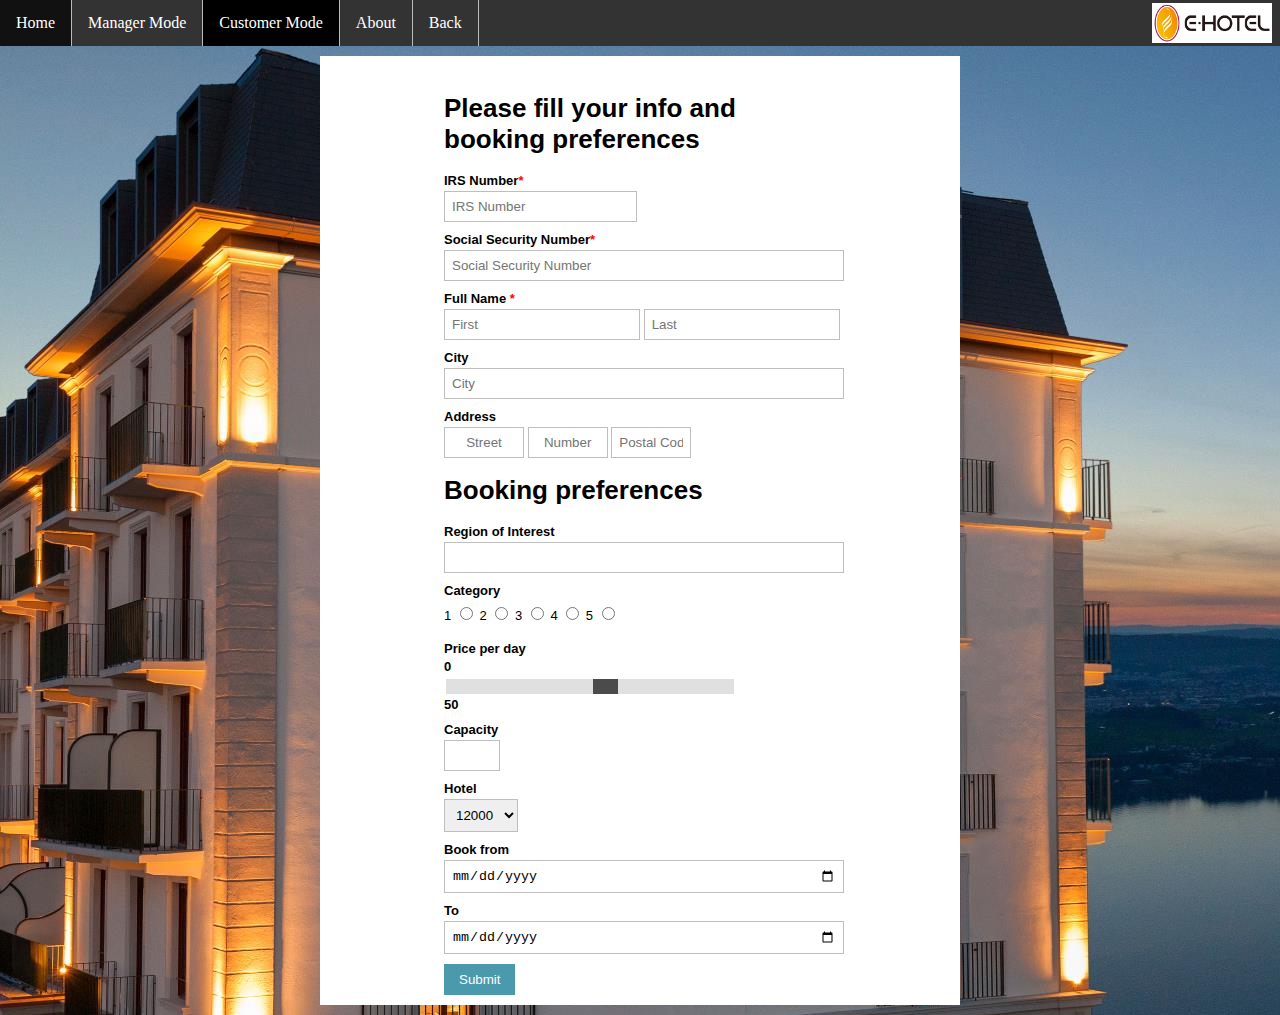
<file: bookform.html>
<!DOCTYPE html>
<html>
<head>
  <title>eHotels</title>
  <link rel="stylesheet" type="text/css" href="css/ehotels.css">
  <link rel="stylesheet" type="text/css" href="css/buttons.css" />
</head>
<body>

<ul class="navmenu">
  <li><a href=".">Home</a></li>
  <li><a href="managerdb.html">Manager Mode</a></li>
  <li><a href="customerdb.html" class="active-nav">Customer Mode</a></li>
  <li><a href="aboutdb.html">About</a></li>
  <li><a href="customerdb.html">Back</a></li>
  <li><img class="logo" src="images/logo.png"></li>
</ul>

<div class="form_back">
    <form action="makereservation.jsp" method="GET">
    <ul class="form-style-1">
        <h1 class="form-intro">Please fill your info and booking preferences</h1>
        <li><label>IRS Number<span class="required">*</span></label><input type="text" name="irs_number" placeholder="IRS Number" required>&nbsp;</li>
        <li>
            <label>Social Security Number<span class="required">*</span></label>
            <input type="text" name="ssn" class="field-long" placeholder="Social Security Number" required />
        </li>
        <li><label>Full Name <span class="required">*</span></label><input type="text" name="first_name" class="field-divided" placeholder="First" required>&nbsp;<input type="text" name="last_name" class="field-divided" placeholder="Last" required></li>
        <li>
            <label>City</label>
            <input type="text" name="city" class="field-long" placeholder="City" />
        </li>
        <li>
            <label><span>Address</span></label><input type="text" class="address-field" name="street" placeholder="Street"/> <input type="text" class="address-field" name="number" placeholder="Number"/> <input type="text" class="address-field" name="postal_code" placeholder="Postal Code"/>
        </li>
        <h1 class="book-form">Booking preferences</h1>
        <li>
            <label><span>Region of Interest</span></label>
                <input list="cities" class="field-long" name="cities">
                <datalist id="cities">
                    <option value="Nauplio"></option>
                    <option value="Peiraias"></option>
                    <option value="Naxos"></option>
                    <option value="Amorgos"></option>
                    <option value="Rethimno"></option>
                    <option value="Skiathos"></option>
                    <option value="Athens"></option>
                    <option value="Thessaloniki"></option>
                    <option value="Leukada"></option>
                    <option value="Rodos"></option>
                    <option value="Xalkida"></option>
                    <option value="Alepoxori"></option>
                    <option value="Volos"></option>
                    <option value="Nea Makri"></option>
                    <option value="Marathonas"></option>
                    <option value="Karditsa"></option>
                    <option value="Santorini"></option>
                    <option value="Iraklio"></option>
                    <option value="Samothraki"></option>
                    <option value="Samothaki"></option>
                    <option value="Hania"></option>
                </datalist> 
        </li>
        <li>
            <label><span>Category </span></label>
                <ul class="radios">
                    1
                    <input type="radio" name="stars" value="1">
                    2
                    <input type="radio" name="stars" value="2">
                    3
                    <input type="radio" name="stars" value="3">
                    4
                    <input type="radio" name="stars" value="4">
                    5
                    <input type="radio" name="stars" value="5">
                </ul>
        </li>
        <li>
            <label><span>Price per day</span></label>
            <div class="slidecontainer">
              <label><span>0</span></label><input type="range" min="0" max="50" value="28" class="slider" name="price" id="price"><label><span>50</span></label>
            </div>
        </li>
        <li>
            <label><span>Capacity</span></label>
            <input type="number" name="quantity" min="1" max="5">
        </li>
        <li>
            <label><span>Hotel</span></label>
            <select name="hotel" size="1">
                <option value="12000">12000</option>
                <option value="13000">13000</option>
                <option value="16000">16000</option>
                <option value="17000">17000</option>
                <option value="19000">19000</option>
                <option value="0">All</option>
            </select>
        </li>
        <li>
            <label>Book from</label>
            <input type="date" name="from_date" class="field-long" placeholder="From" />
        </li>
        <li>
            <label>To</label>
            <input type="date" name="to_date" class="field-long" placeholder="To" />
        </li>
        <li>
            <input type="submit" value="Submit" />
        </li>
    </ul>
    </form>
</div>

</body>
</html>
</file>
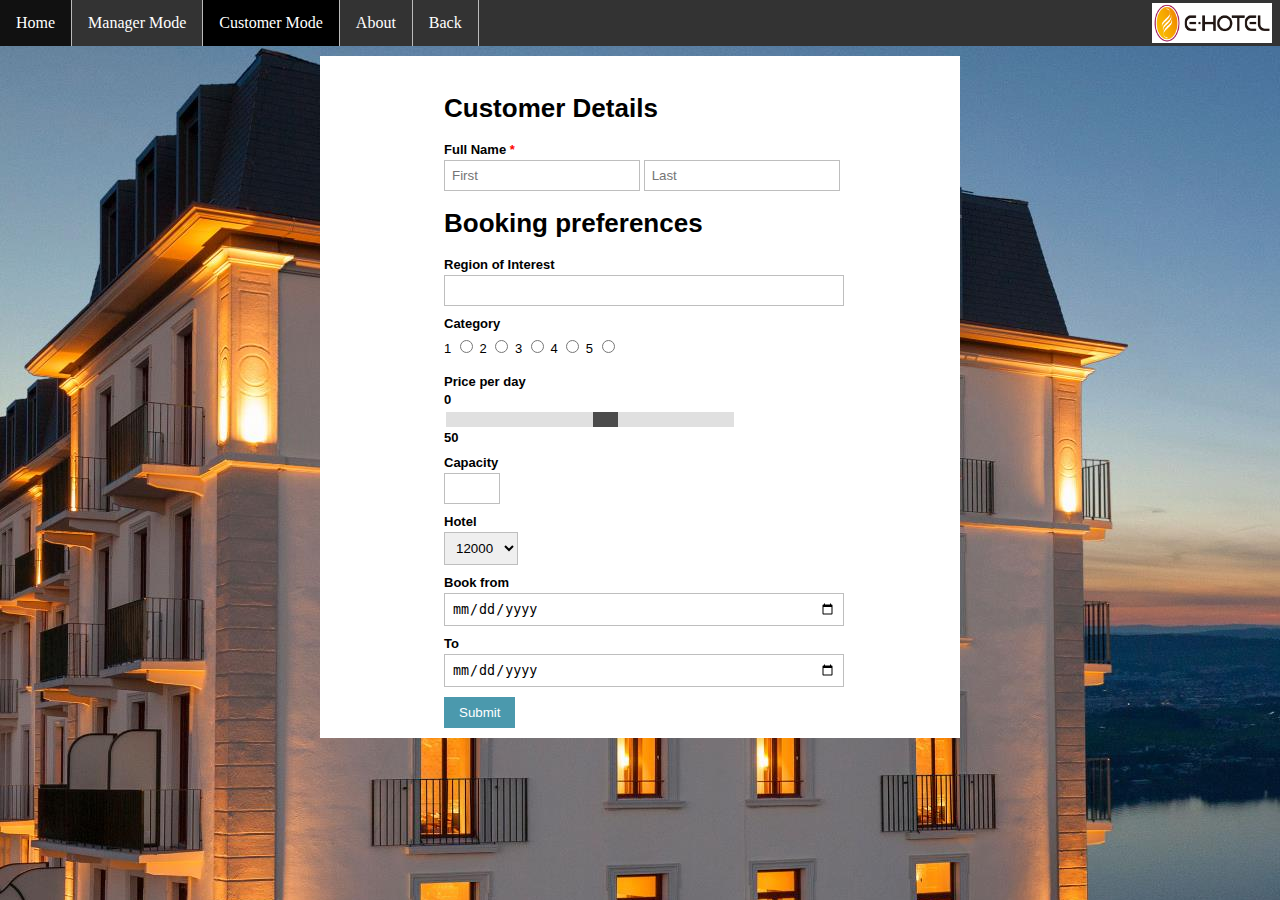
<file: newbookform.html>
<!DOCTYPE html>
<html>
<head>
  <title>eHotels</title>
  <link rel="stylesheet" type="text/css" href="css/ehotels.css">
  <link rel="stylesheet" type="text/css" href="css/buttons.css" />
</head>
<body>

<ul class="navmenu">
  <li><a href=".">Home</a></li>
  <li><a href="managerdb.html">Manager Mode</a></li>
  <li><a href="customerdb.html" class="active-nav">Customer Mode</a></li>
  <li><a href="aboutdb.html">About</a></li>
  <li><a href="customerdb.html">Back</a></li>
  <li><img class="logo" src="images/logo.png"></li>
</ul>

<div class="form_back">
    <form action="newmakereservation.jsp" method="GET">
    <ul class="form-style-1">
        <h1 class="form-intro">Customer Details</h1>
        <li><label>Full Name <span class="required">*</span></label><input type="text" name="first_name" class="field-divided" placeholder="First" required>&nbsp;<input type="text" name="last_name" class="field-divided" placeholder="Last" required></li>
        <h1 class="book-form">Booking preferences</h1>
        <li>
            <label><span>Region of Interest</span></label>
                <input list="cities" class="field-long" name="cities">
                <datalist id="cities">
                    <option value="Nauplio"></option>
                    <option value="Peiraias"></option>
                    <option value="Naxos"></option>
                    <option value="Amorgos"></option>
                    <option value="Rethimno"></option>
                    <option value="Skiathos"></option>
                    <option value="Athens"></option>
                    <option value="Thessaloniki"></option>
                    <option value="Leukada"></option>
                    <option value="Rodos"></option>
                    <option value="Xalkida"></option>
                    <option value="Alepoxori"></option>
                    <option value="Volos"></option>
                    <option value="Nea Makri"></option>
                    <option value="Marathonas"></option>
                    <option value="Karditsa"></option>
                    <option value="Santorini"></option>
                    <option value="Iraklio"></option>
                    <option value="Samothraki"></option>
                    <option value="Samothaki"></option>
                    <option value="Hania"></option>
                </datalist> 
        </li>
        <li>
            <label><span>Category </span></label>
                <ul class="radios">
                    1
                    <input type="radio" name="stars" value="1">
                    2
                    <input type="radio" name="stars" value="2">
                    3
                    <input type="radio" name="stars" value="3">
                    4
                    <input type="radio" name="stars" value="4">
                    5
                    <input type="radio" name="stars" value="5">
                </ul>
        </li>
        <li>
            <label><span>Price per day</span></label>
            <div class="slidecontainer">
              <label><span>0</span></label><input type="range" min="0" max="50" value="28" class="slider" name="price" id="price"><label><span>50</span></label>
            </div>
        </li>
        <li>
            <label><span>Capacity</span></label>
            <input type="number" name="quantity" min="1" max="5">
        </li>
        <li>
            <label><span>Hotel</span></label>
            <select name="hotel" size="1">
                <option value="12000">12000</option>
                <option value="13000">13000</option>
                <option value="16000">16000</option>
                <option value="17000">17000</option>
                <option value="19000">19000</option>
                <option value="0">All</option>
            </select>
        </li>
        <li>
            <label>Book from</label>
            <input type="date" name="from_date" class="field-long" placeholder="From" />
        </li>
        <li>
            <label>To</label>
            <input type="date" name="to_date" class="field-long" placeholder="To" />
        </li>
        <li>
            <input type="submit" value="Submit" />
        </li>
    </ul>
    </form>
</div>

</body>
</html>
</file>
<file: css/ehotels.css>
body {
    background: url("../images/background.jpg");
    height: 100%;
    background-repeat: no-repeat;
    margin: auto; 
    height: 100%;
}

.navmenu{
    list-style-type: none;
    margin: 0;
    padding: 0;
    overflow: hidden;
    background-color: #333;
}

.navmenu li {
    float: left;
    border-right:1px solid #bbb;

}

.navmenu li:last-child {
    border-right: none;
}

.navmenu li a {
    display: block;
    color: white;
    text-align: center;
    padding: 14px 16px;
    text-decoration: none;
}

.navmenu li a:hover {
    background-color: #111;
}

.logo {
    position: absolute;
    margin-top: 3px;
    left: 90%;
    height: 40px;
    width: 120px;   

}

.intro{
    position: absolute;
    left: 40%;
    top: 20%;
}

.welcome {
    color: white;
    font-size: 500%;
}

.go-button{
    position: relative;
    height: 100px;
    width: 100px;
    border-radius: 50%;
    background-color: transparent;
    border: 3px solid white;
    left: 33%;
    color: white;
    font-size: 240%;
    text-decoration: none;
}

.go-button:hover{
    background: lightblue;
}

.active-nav{
    background-color: black;
}


.btn-group .buttongroup {
    background-color: #4CAF50; /* Green */
    border: 1px solid green;
    color: white;
    padding: 15px 32px;
    text-align: center;
    text-decoration: none;
    font-size: 16px;
    cursor: pointer;
    width: 150px;
   
}

.btn-group .buttongroup:not(:last-child) {
    border-bottom: none; /* Prevent double borders */
}

.btn-group .buttongroup:hover {
    background-color: #3e8e41;
}
.wrapper{
    text-align: center
}

.form-style-1 {
    margin:10px auto;
    max-width: 400px;
    padding: 20px 12px 10px 20px;
    font: 13px "Lucida Sans Unicode", "Lucida Grande", sans-serif;
}
.form-style-1 li {
    padding: 0;
    display: block;
    list-style: none;
    margin: 10px 0 0 0;
}
.form-style-1 label{
    margin:0 0 3px 0;
    padding:0px;
    display:block;
    font-weight: bold;
}
.form-style-1 input[type=text], 
.form-style-1 input[type=date],
.form-style-1 input[type=datetime],
.form-style-1 input[type=number],
.form-style-1 input[type=search],
.form-style-1 input[type=time],
.form-style-1 input[type=url],
.form-style-1 input[type=email],
.form-style-1 input[list],
textarea, 
select{
    box-sizing: border-box;
    -webkit-box-sizing: border-box;
    -moz-box-sizing: border-box;
    border:1px solid #BEBEBE;
    padding: 7px;
    margin:0px;
    -webkit-transition: all 0.30s ease-in-out;
    -moz-transition: all 0.30s ease-in-out;
    -ms-transition: all 0.30s ease-in-out;
    -o-transition: all 0.30s ease-in-out;
    outline: none;  
}
.form-style-1 input[type=text]:focus, 
.form-style-1 input[type=date]:focus,
.form-style-1 input[type=datetime]:focus,
.form-style-1 input[type=number]:focus,
.form-style-1 input[type=search]:focus,
.form-style-1 input[type=time]:focus,
.form-style-1 input[type=url]:focus,
.form-style-1 input[type=email]:focus,
.form-style-1 input[list]:focus,
.form-style-1 textarea:focus, 
.form-style-1 select:focus{
    -moz-box-shadow: 0 0 8px #88D5E9;
    -webkit-box-shadow: 0 0 8px #88D5E9;
    box-shadow: 0 0 8px #88D5E9;
    border: 1px solid #88D5E9;
}
.form-style-1 .field-divided{
    width: 49%;
}

.form-style-1 .field-long{
    width: 100%;
}
.form-style-1 .field-select{
    width: 100%;
}
.form-style-1 .field-textarea{
    height: 100px;
}
.form-style-1 input[type=submit], .form-style-1 input[type=button]{
    background: #4B99AD;
    padding: 8px 15px 8px 15px;
    border: none;
    color: #fff;
}
.form-style-1 input[type=submit]:hover, .form-style-1 input[type=button]:hover{
    background: #4691A4;
    box-shadow:none;
    -moz-box-shadow:none;
    -webkit-box-shadow:none;
}
.form-style-1 .required{
    color:red;
}

.address-field{
    width: 80px;
    text-align: center;
}

.form_back {
    position: relative;
    left: 25%;
    background-color: white;
    width: 50%;
}

.radios {
    height: 30px;
    line-height: 30px;
    padding-left: 0;
    left: 0;
    width: 50%;
}

.slidecontainer {
    width: 80%; /* Width of the outside container */
}

/* The slider itself */
.slider {
    -webkit-appearance: none;  /* Override default CSS styles */
    appearance: none;
    width: 90%; /* Full-width */
    height: 15px; /* Specified height */
    background: #d3d3d3; /* Grey background */
    outline: none; /* Remove outline */
    opacity: 0.7; /* Set transparency (for mouse-over effects on hover) */
    -webkit-transition: .2s; /* 0.2 seconds transition on hover */
    transition: opacity .2s;
}

/* Mouse-over effects */
.slider:hover {
    opacity: 1; /* Fully shown on mouse-over */
}

/* The slider handle (use -webkit- (Chrome, Opera, Safari, Edge) and -moz- (Firefox) to override default look) */ 
.slider::-webkit-slider-thumb {
    -webkit-appearance: none; /* Override default look */
    appearance: none;
    width: 25px; /* Set a specific slider handle width */
    height: 15px; /* Slider handle height */
    background: black; /* Green background */
    cursor: pointer; /* Cursor on hover */
}

.slider::-moz-range-thumb {
    width: 25px; /* Set a specific slider handle width */
    height: 15px; /* Slider handle height */
    background: black; /* Green background */
    cursor: pointer; /* Cursor on hover */
}

/* Box colors */
.bg-1 {
    background: #ECEFF1;
    color: #37474f;
}
.bg-2 {
    background: #7986cb;
    color: #ECEFF1;
}
.bg-3 {
    background: #37474f;
    color: #fff;
}

/* Common button styles */
.buttonan {
    font-size: 20px;
    font-weight: bolder;
    float: left;
    min-width: 150px;
    max-width: 250px;
    display: block;
    margin: 1em;
    padding: 1em 2em;
    border: none;
    background: none;
    color: inherit;
    vertical-align: middle;
    position: relative;
    z-index: 1;
    -webkit-backface-visibility: hidden;
    -moz-osx-font-smoothing: grayscale;
}
.buttonan:focus {
    outline: none;
}
.buttonan > span {
    vertical-align: middle;
}

/* Text color adjustments (we could stick to the "inherit" but that does not work well in Safari) */
.bg-1 .button {
    color: #37474f;
    border-color: #37474f;
}
.bg-2 .button {
    color: #ECEFF1;
    border-color: #ECEFF1;
}
.bg-3 .button {
    color: #fff;
    border-color: #fff;
}

/* Sizes */
.button--size-s {
    font-size: 14px;
}
.button--size-m {
    font-size: 16px;
}
.button--size-l {
    font-size: 18px;
}

/* Typography and Roundedness */
.buttonan--text-upper {
    letter-spacing: 2px;
    text-transform: uppercase;
}
.buttonan--text-thin {
    font-weight: 300;
}
.buttonan--text-medium {
    font-weight: 500;
}
.buttonan--text-thick {
    font-weight: 600;
}
.buttonan--round-s {
    border-radius: 5px;
}
.buttonan--round-m {
    border-radius: 15px;
}
.buttonan--round-l {
    border-radius: 40px;
}

/* Borders */
.buttonan--border-thin {
    border: 1px solid;
}
.buttonan--border-medium {
    border: 2px solid;
}
.buttonan--border-thick {
    border: 3px solid;
}

/* Individual button styles */


/* Antiman */
.button--antiman {
    background: none;
    border: none;
    height: 60px;
}
.button--antiman.button--inverted,
.button--antiman.button--inverted-alt {
    -webkit-transition: color 0.3s;
    transition: color 0.3s;
    -webkit-transition-timing-function: cubic-bezier(0.75, 0, 0.125, 1);
    transition-timing-function: cubic-bezier(0.75, 0, 0.125, 1);
}
.button--antiman > span {
    padding-left: 0.35em;
}
.button--antiman::before,
.button--antiman::after {
    content: '';
    z-index: -1;
    border-radius: inherit;
    pointer-events: none;
    position: absolute;
    top: 0;
    left: 0;
    width: 100%;
    height: 100%;
    -webkit-backface-visibility: hidden;
    -webkit-transition: -webkit-transform 0.3s, opacity 0.3s;
    transition: transform 0.3s, opacity 0.3s;
    -webkit-transition-timing-function: cubic-bezier(0.75, 0, 0.125, 1);
    transition-timing-function: cubic-bezier(0.75, 0, 0.125, 1);
}
.button--antiman::before {
    border: 2px solid #37474f;
    opacity: 0;
    -webkit-transform: scale3d(1.2, 1.2, 1);
    transform: scale3d(1.2, 1.2, 1);
}
.button--antiman.button--border-thin::before {
    border-width: 1px;
}
.button--antiman.button--border-medium::before {
    border-width: 2px;
}
.button--antiman.button--border-thick::before {
    border-width: 3px;
}
.button--antiman.button--inverted::before {
    border-color: #7986cb;
}
.button--antiman.button--inverted-alt::before {
    border-color: #3f51b5;
}
.button--antiman::after {
    background: #fff;
}
.button--antiman.button--inverted::after {
    background: #7986cb;
}
.button--antiman.button--inverted-alt::after {
    background: #3f51b5;
}
.button--antiman.button--inverted:hover {
    color: #7986cb;
}
.button--antiman.button--inverted-alt:hover {
    color: #3f51b5;
}
.button--antiman:hover::before {
    opacity: 1;
    -webkit-transform: scale3d(1, 1, 1);
    transform: scale3d(1, 1, 1);
}
.button--antiman:hover::after {
    opacity: 0;
    -webkit-transform: scale3d(0.8, 0.8, 1);
    transform: scale3d(0.8, 0.8, 1);
}

.buttons-wrapper{
    position: absolute;
    left: 27%;
    top: 40%;
}

.malakia-manou{
    position: absolute;
    left: 23%;
    top: 40%;
}

.buttons-wrapper a{
    text-decoration: none;
    color: inherit;
}

.info {
    position: absolute;
    margin-left: 12px;
    margin-top: 20px;
    width: 90%;
    height: 90%;
    border: 3px solid white;
    border-radius: 10px;
}

.impro {
    font-family:Verdana;
    color: white;
}

.signin{
    position: absolute;
    left: 40%;
    top: 20%;
    background: #B2987A;
    height: 50%;
    width: 20%;
    text-align: center;
}

.signin .input{
    position: relative;
    margin-top: 5px;
}

.say {
    margin-bottom: 5px;
}

.aboutus{
    position: absolute;
    width: 40%;
    height: 70%;
    background-color: #221E1D;
    left: 30%;
    top: 20%;
}

.inneraboutus{
    position: absolute;
    width: 80%;
    height: 80%;
    left: 10%;
    top: 15%;
    border-radius: 10px;
    background: #ECEAE0;
}

.learn{
    position: absolute;
    left: 32%;
    top: 3%;
    color: white;
}

.tell {
    border-bottom: double;
    padding-bottom: 20px;
}

.names {
    text-align: center;
    position: absolute;
    border: 1px solid;
    width: 60%;
    top: 20%;
    border: double;
}

.parts{
    list-style: none;
    border-top: double;

}

.customer-hotels{

    border-collapse: collapse;
    border-radius: 10px;
    width: 40%;
    background-color: white;
    position: absolute;
    left: 30%;
    top: 10%;
}

.customer-hotels th, td {
    padding: 8px;
    text-align: center;
    border-bottom: 1px solid #ddd;
    font-size: 150%;
    font-weight: bold;
}

.manager {
    left: 12%;
}

.customer-rents{

    border-collapse: collapse;
    border-radius: 10px;
    width: 60%;
    background-color: white;
    position: absolute;
    left: 21%;
    top: 10%;
}

.customer-rents th, td {
    padding: 8px;
    text-align: center;
    border-bottom: 1px solid #ddd;
    font-size: 100%;
    font-weight: normal;
}

.rents {
    background: url("../images/background.jpg");
    height: 100%;
    background-repeat: repeat;
    margin: auto; 
    height: 100%;
}

.names-about {
    position: absolute;
    width: 60%;
    left: 20%;
    border: double;
    padding-top: 10px;
}

.name-about{
    border-bottom: 1px solid;
}

.piroforos {
    position: absolute;
    left: 35%;
    bottom: 5%;
    width: 30%;
}

.customer-employees{

    border-collapse: collapse;
    border-radius: 10px;
    width: 60%;
    background-color: #DCDCDC;
    position: absolute;
    left: 21%;
    top: 10%;
}

.customer-employees th, td {
    padding: 8px;
    height: 30px;
    text-align: center;
    border-bottom: 1px solid #ddd;
    font-size: 100%;
    font-weight: normal;
}
.customer-employees th{
    font-weight: bold;
}

.choice-emps {
    width: 40px;
    background: white;
    border: 4px solid lightblue;
}

.choice-emps:hover{
    background: blue;
    border: 4px solid white;
}

.customer-employees{
    position: absolute;
    background: white;
    width: 50%;
    left: 25%;
    top: 10%;
    padding-top: 10px;
    border-radius: 10px;
}

.customer-employees tr:hover{
    background: lightblue;
}

.submit-emp{

    background: blue;
    border: 2px solid white;
    width: 40px;
    height: 20px;
}

.submit-emp:hover{
    background: white;
    border: 2px solid lightblue;
}
</file>
<file: css/buttons.css>
/* Box colors */
.bg-1 {
	background: #ECEFF1;
	color: #37474f;
}
.bg-2 {
	background: #7986cb;
	color: #ECEFF1;
}
.bg-3 {
	background: #37474f;
	color: #fff;
}

/* Common button styles */
.buttonan {
	font-size: 20px;
	font-weight: bolder;
	float: left;
	min-width: 150px;
	max-width: 250px;
	display: block;
	margin: 1em;
	padding: 1em 2em;
	border: none;
	background: none;
	color: inherit;
	vertical-align: middle;
	position: relative;
	z-index: 1;
	-webkit-backface-visibility: hidden;
	-moz-osx-font-smoothing: grayscale;
}
.buttonan:focus {
	outline: none;
}
.buttonan > span {
	vertical-align: middle;
}

/* Text color adjustments (we could stick to the "inherit" but that does not work well in Safari) */
.bg-1 .button {
	color: #37474f;
	border-color: #37474f;
}
.bg-2 .button {
	color: #ECEFF1;
	border-color: #ECEFF1;
}
.bg-3 .button {
	color: #fff;
	border-color: #fff;
}

/* Sizes */
.button--size-s {
	font-size: 14px;
}
.button--size-m {
	font-size: 16px;
}
.button--size-l {
	font-size: 18px;
}

/* Typography and Roundedness */
.buttonan--text-upper {
	letter-spacing: 2px;
	text-transform: uppercase;
}
.buttonan--text-thin {
	font-weight: 300;
}
.buttonan--text-medium {
	font-weight: 500;
}
.buttonan--text-thick {
	font-weight: 600;
}
.buttonan--round-s {
	border-radius: 5px;
}
.buttonan--round-m {
	border-radius: 15px;
}
.buttonan--round-l {
	border-radius: 40px;
}

/* Borders */
.buttonan--border-thin {
	border: 1px solid;
}
.buttonan--border-medium {
	border: 2px solid;
}
.buttonan--border-thick {
	border: 3px solid;
}

/* Individual button styles */


/* Antiman */
.button--antiman {
	background: none;
	border: none;
	height: 60px;
}
.button--antiman.button--inverted,
.button--antiman.button--inverted-alt {
	-webkit-transition: color 0.3s;
	transition: color 0.3s;
	-webkit-transition-timing-function: cubic-bezier(0.75, 0, 0.125, 1);
	transition-timing-function: cubic-bezier(0.75, 0, 0.125, 1);
}
.button--antiman > span {
	padding-left: 0.35em;
}
.button--antiman::before,
.button--antiman::after {
	content: '';
	z-index: -1;
	border-radius: inherit;
	pointer-events: none;
	position: absolute;
	top: 0;
	left: 0;
	width: 100%;
	height: 100%;
	-webkit-backface-visibility: hidden;
	-webkit-transition: -webkit-transform 0.3s, opacity 0.3s;
	transition: transform 0.3s, opacity 0.3s;
	-webkit-transition-timing-function: cubic-bezier(0.75, 0, 0.125, 1);
	transition-timing-function: cubic-bezier(0.75, 0, 0.125, 1);
}
.button--antiman::before {
	border: 2px solid #37474f;
	opacity: 0;
	-webkit-transform: scale3d(1.2, 1.2, 1);
	transform: scale3d(1.2, 1.2, 1);
}
.button--antiman.button--border-thin::before {
	border-width: 1px;
}
.button--antiman.button--border-medium::before {
	border-width: 2px;
}
.button--antiman.button--border-thick::before {
	border-width: 3px;
}
.button--antiman.button--inverted::before {
	border-color: #7986cb;
}
.button--antiman.button--inverted-alt::before {
	border-color: #3f51b5;
}
.button--antiman::after {
	background: #fff;
}
.button--antiman.button--inverted::after {
	background: #7986cb;
}
.button--antiman.button--inverted-alt::after {
	background: #3f51b5;
}
.button--antiman.button--inverted:hover {
	color: #7986cb;
}
.button--antiman.button--inverted-alt:hover {
	color: #3f51b5;
}
.button--antiman:hover::before {
	opacity: 1;
	-webkit-transform: scale3d(1, 1, 1);
	transform: scale3d(1, 1, 1);
}
.button--antiman:hover::after {
	opacity: 0;
	-webkit-transform: scale3d(0.8, 0.8, 1);
	transform: scale3d(0.8, 0.8, 1);
}

.buttons-wrapper{
	position: absolute;
	left: 27%;
	top: 40%;
}
</file>
